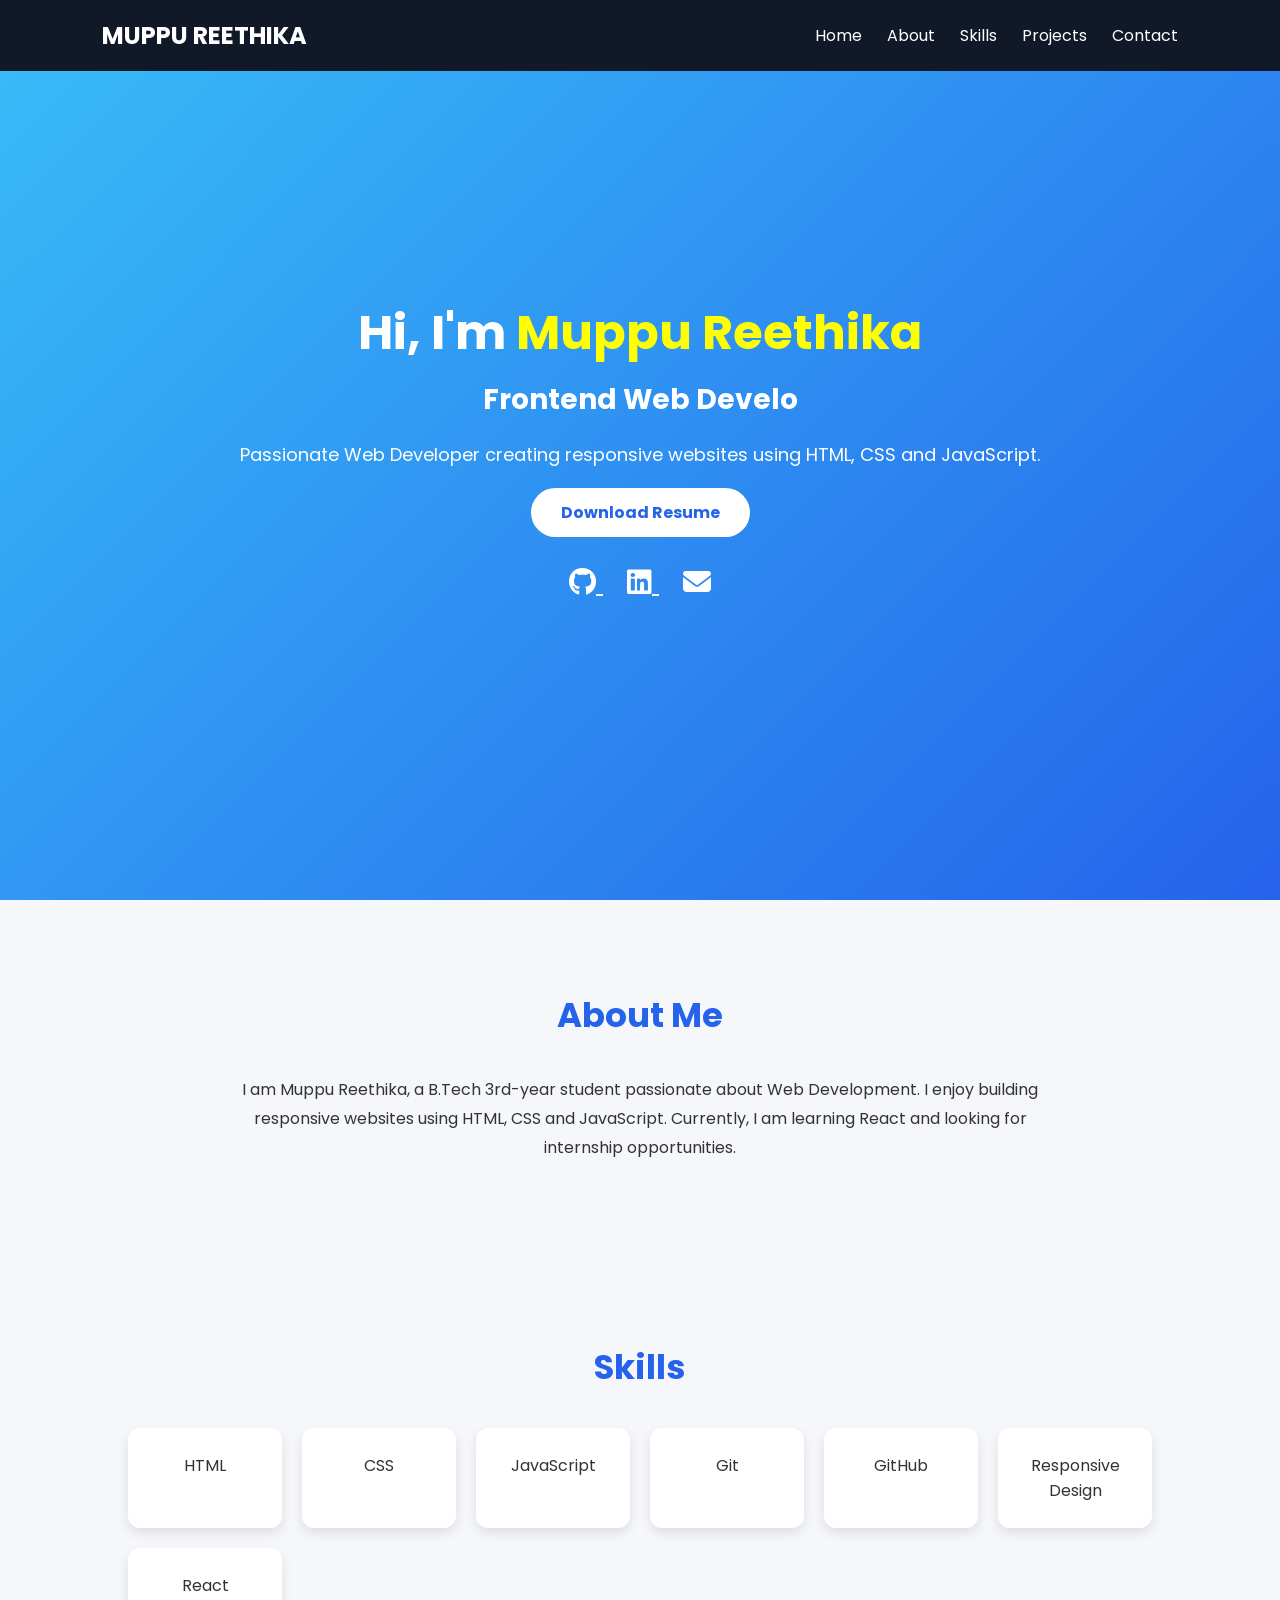
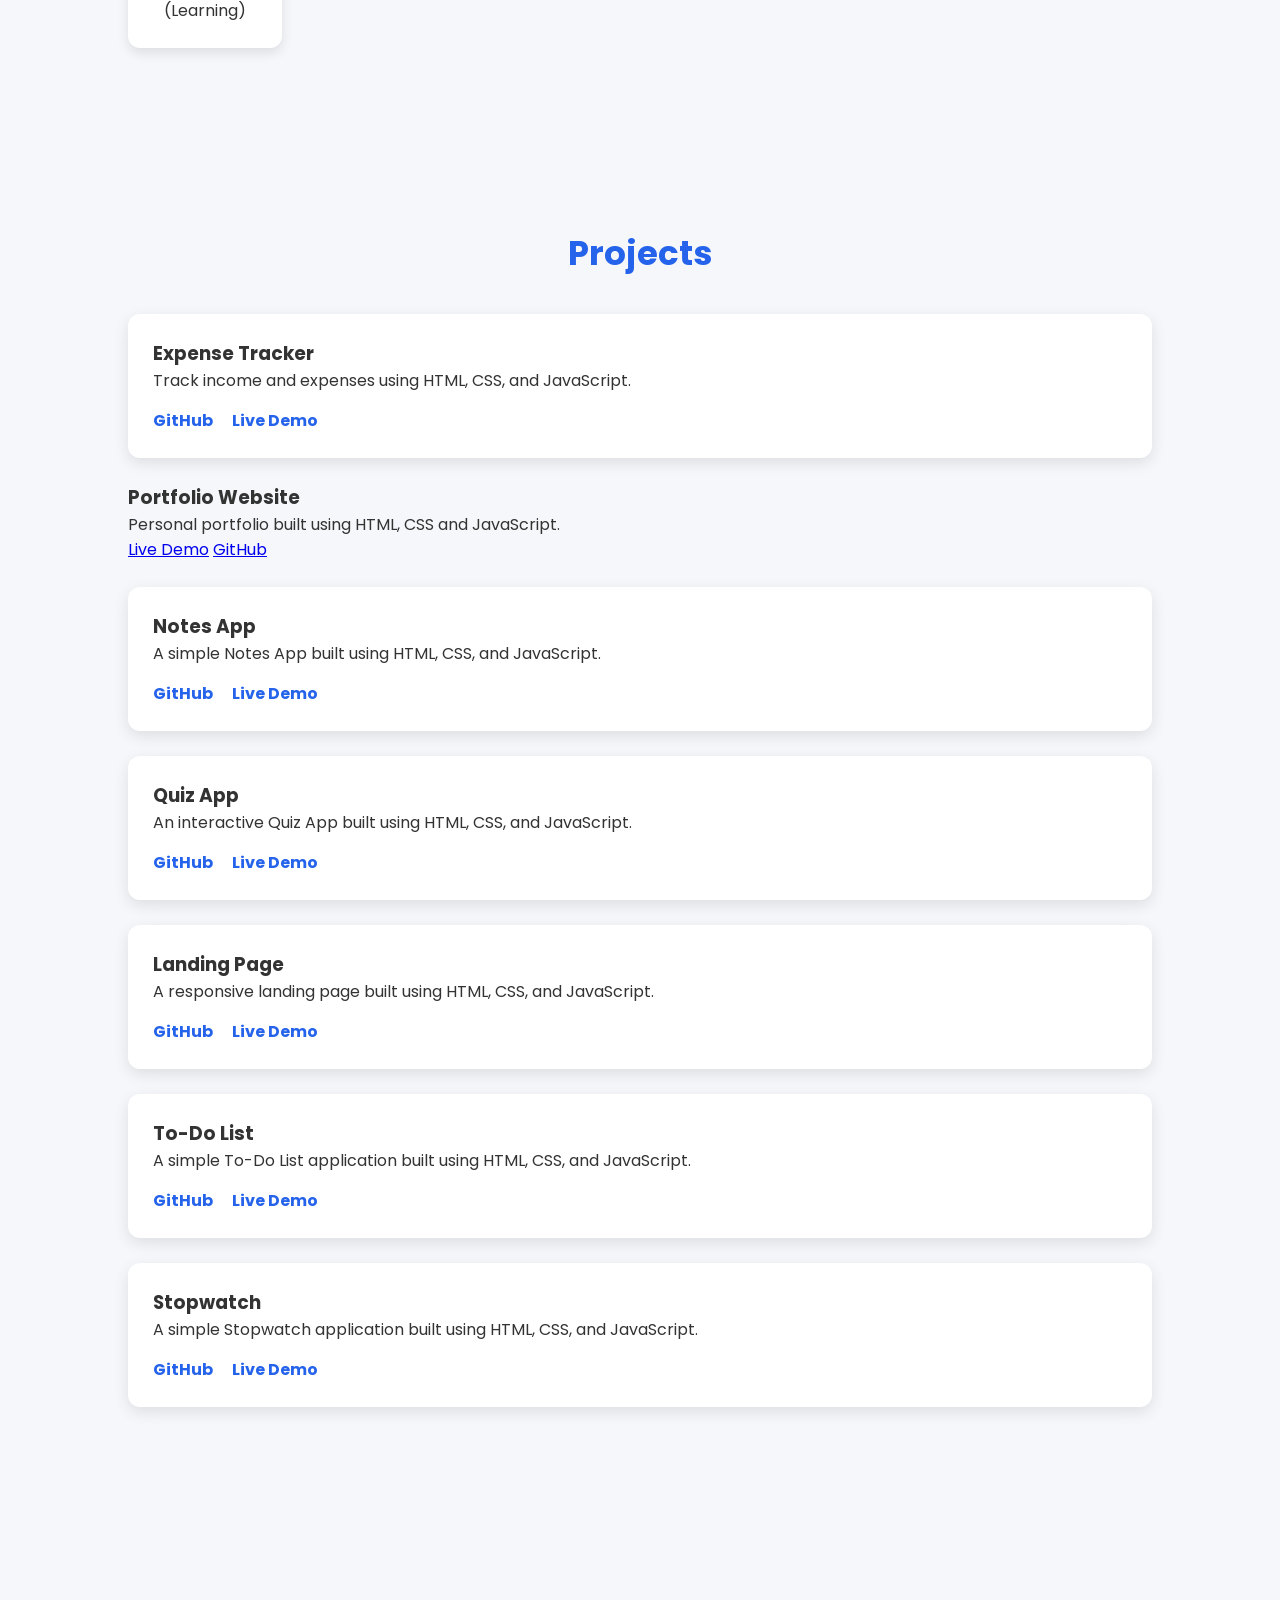
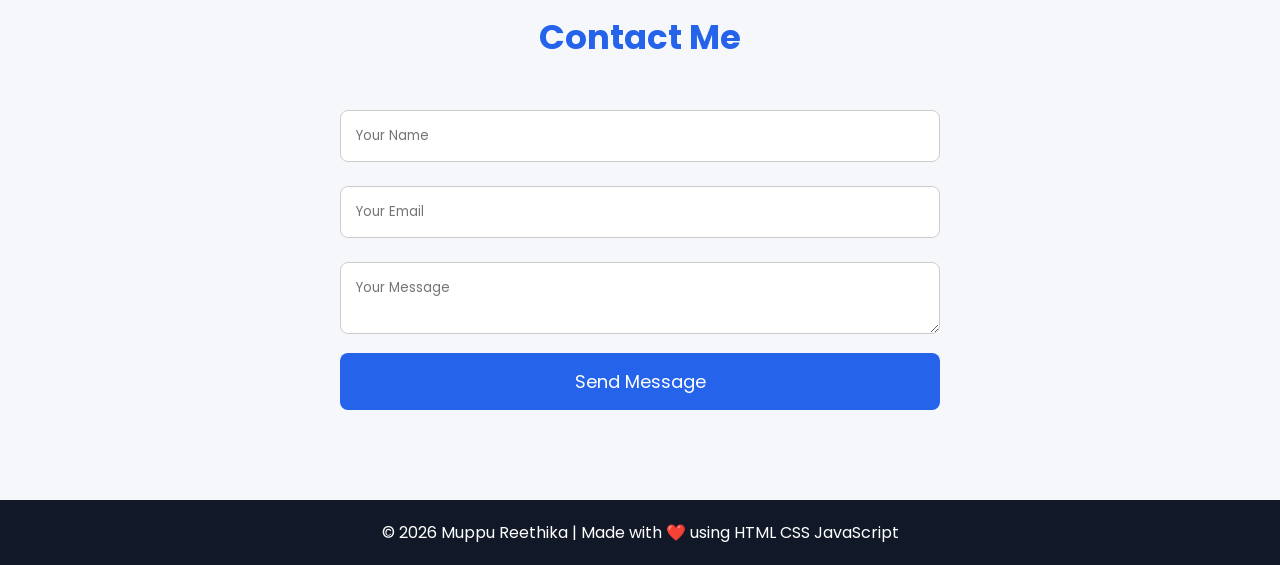
<file: index.html>
<!DOCTYPE html>
<html lang="en">
<head>
    <meta charset="UTF-8">
    <meta name="viewport" content="width=device-width, initial-scale=1.0">
    <title>Muppu Reethika | Portfolio</title>

    <!-- Font Awesome Icons -->
    <link rel="stylesheet" href="https://cdnjs.cloudflare.com/ajax/libs/font-awesome/6.5.2/css/all.min.css">

    <!-- CSS File -->
    <link rel="stylesheet" href="style.css">
</head>
<body>

<!-- Navbar -->
<header>
    <nav>
        <h2>MUPPU REETHIKA</h2>

        <ul>
            <li><a href="#home">Home</a></li>
            <li><a href="#about">About</a></li>
            <li><a href="#skills">Skills</a></li>
            <li><a href="#projects">Projects</a></li>
            <li><a href="#contact">Contact</a></li>
        </ul>
    </nav>
</header>

<!-- Hero Section -->
<section id="home" class="hero">

    <div class="hero-content">

        <h1>Hi, I'm <span>Muppu Reethika</span></h1>

        <h3>Frontend Web Developer</h3>

        <p>
            Passionate Web Developer creating responsive websites using
            HTML, CSS and JavaScript.
        </p>

        <a href="resume.pdf" class="btn" download>Download Resume</a>

        <div class="social-icons">

            <a href="https://github.com/YourGitHubUsername">
                <i class="fab fa-github"></i>
            </a>

            <a href="https://linkedin.com/in/YourLinkedInUsername">
                <i class="fab fa-linkedin"></i>
            </a>

            <a href="mailto:reethikasrilatha@gmail.com">
                <i class="fas fa-envelope"></i>
            </a>

        </div>

    </div>

</section>

<!-- About -->
<section id="about">

    <h2>About Me</h2>

    <p>
        I am Muppu Reethika, a B.Tech 3rd-year student passionate about
        Web Development. I enjoy building responsive websites using
        HTML, CSS and JavaScript. Currently, I am learning React and
        looking for internship opportunities.
    </p>

</section>

<!-- Skills -->
<section id="skills">

    <h2>Skills</h2>

    <div class="skills">

        <div>HTML</div>
        <div>CSS</div>
        <div>JavaScript</div>
        <div>Git</div>
        <div>GitHub</div>
        <div>Responsive Design</div>
        <div>React (Learning)</div>

    </div>

</section>

<!-- Projects -->
<section id="projects">

<h2>Projects</h2>

<div class="project">
    <h3>Expense Tracker</h3>
    <p>Track income and expenses using HTML, CSS, and JavaScript.</p>

    <a href="https://github.com/reethikasrilatha-lab/expense-Tracker" target="_blank">GitHub</a>

    <a href=https://reethikasrilatha-lab.github.io/Expense-Tracker/ target="_blank">Live Demo</a>
</div>
<h3>Portfolio Website</h3>

<p>Personal portfolio built using HTML, CSS and JavaScript.</p>

<a href="#">Live Demo</a>

<a href="#">GitHub</a>

</div>

<div class="project">

    <h3>Notes App</h3>
    <p>A simple Notes App built using HTML, CSS, and JavaScript.</p>

    <a href="https://github.com/reethikasrilatha-lab/notes-App" target="_blank">GitHub</a>

    <a href="https://reethikasrilatha-lab.github.io/Notes-App/" target="_blank">Live Demo</a>
</div>


</div>

<div class="project">

    <h3>Quiz App</h3>
    <p>An interactive Quiz App built using HTML, CSS, and JavaScript.</p>

    <a href="https://github.com/reethikasrilatha-lab/Quiz-App" target="_blank">GitHub</a>

    <a href="https://reethikasrilatha-lab.github.io/Quiz-App/" target="_blank">Live Demo</a>
</div>

<div class="project">

    <h3>Landing Page</h3>
    <p>A responsive landing page built using HTML, CSS, and JavaScript.</p>

    <a href="https://github.com/reethikasrilatha-lab/Landing-Page" target="_blank">GitHub</a>

    <a href="https://reethikasrilatha-lab.github.io/Landing-Page/" target="_blank">Live Demo</a>
</div>

<div class="project">

    <h3>To-Do List</h3>
    <p>A simple To-Do List application built using HTML, CSS, and JavaScript.</p>

    <a href="https://github.com/reethikasrilatha-lab/To-Do-List" target="_blank">GitHub</a>

    <a href="https://reethikasrilatha-lab.github.io/To-Do-List/" target="_blank">Live Demo</a>
</div>

<div class="project">

    <h3>Stopwatch</h3>
    <p>A simple Stopwatch application built using HTML, CSS, and JavaScript.</p>

    <a href="https://github.com/reethikasrilatha-lab/stop-Watch" target="_blank">GitHub</a>

    <a href="https://reethikasrilatha-lab.github.io/stop-Watch/" target="_blank">Live Demo</a>
</div>


</section>

<!-- Contact -->
<section id="contact">

<h2>Contact Me</h2>

<form>

<input type="text" placeholder="Your Name" required>

<input type="email" placeholder="Your Email" required>

<textarea placeholder="Your Message"></textarea>

<button type="submit">Send Message</button>

</form>

</section>

<!-- Footer -->
<footer>

<p>© 2026 Muppu Reethika | Made with ❤️ using HTML CSS JavaScript</p>

</footer>

<!-- JavaScript -->
<script src="script.js"></script>

</body>
</html>
</file>
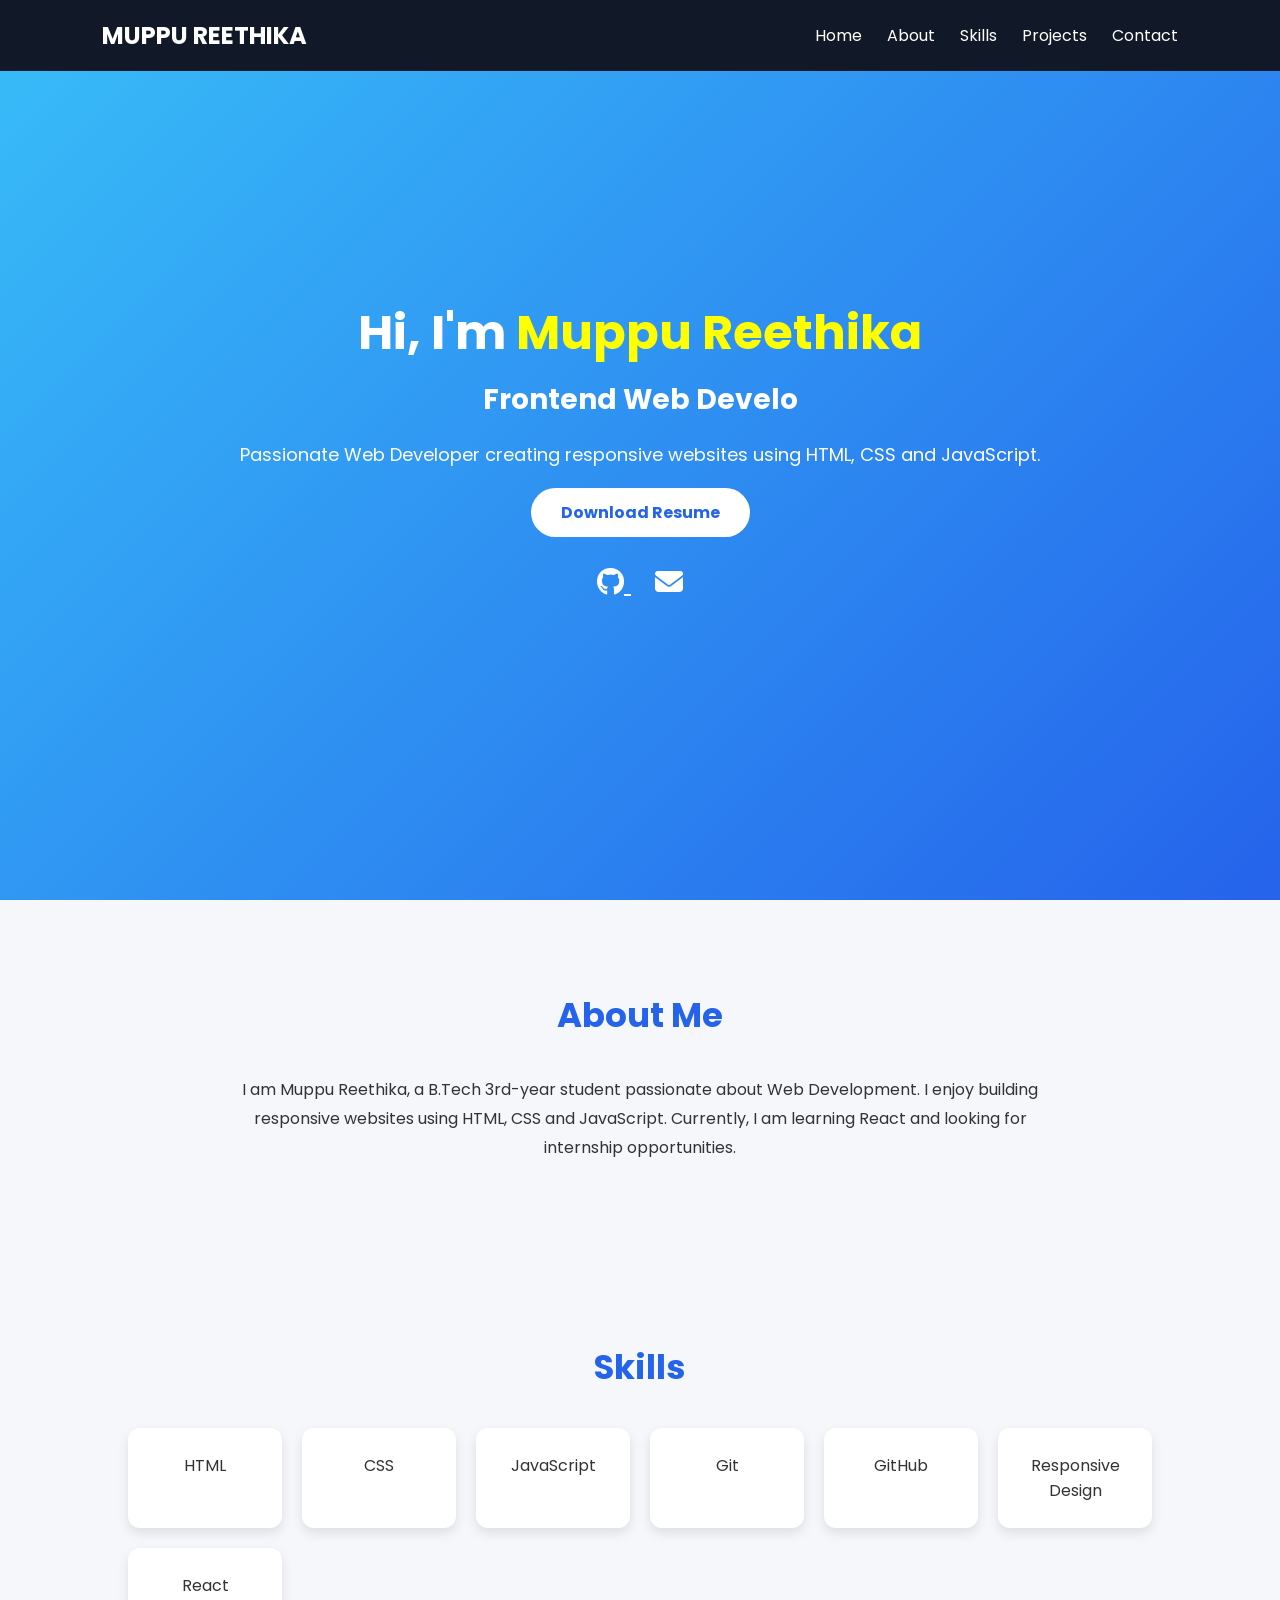
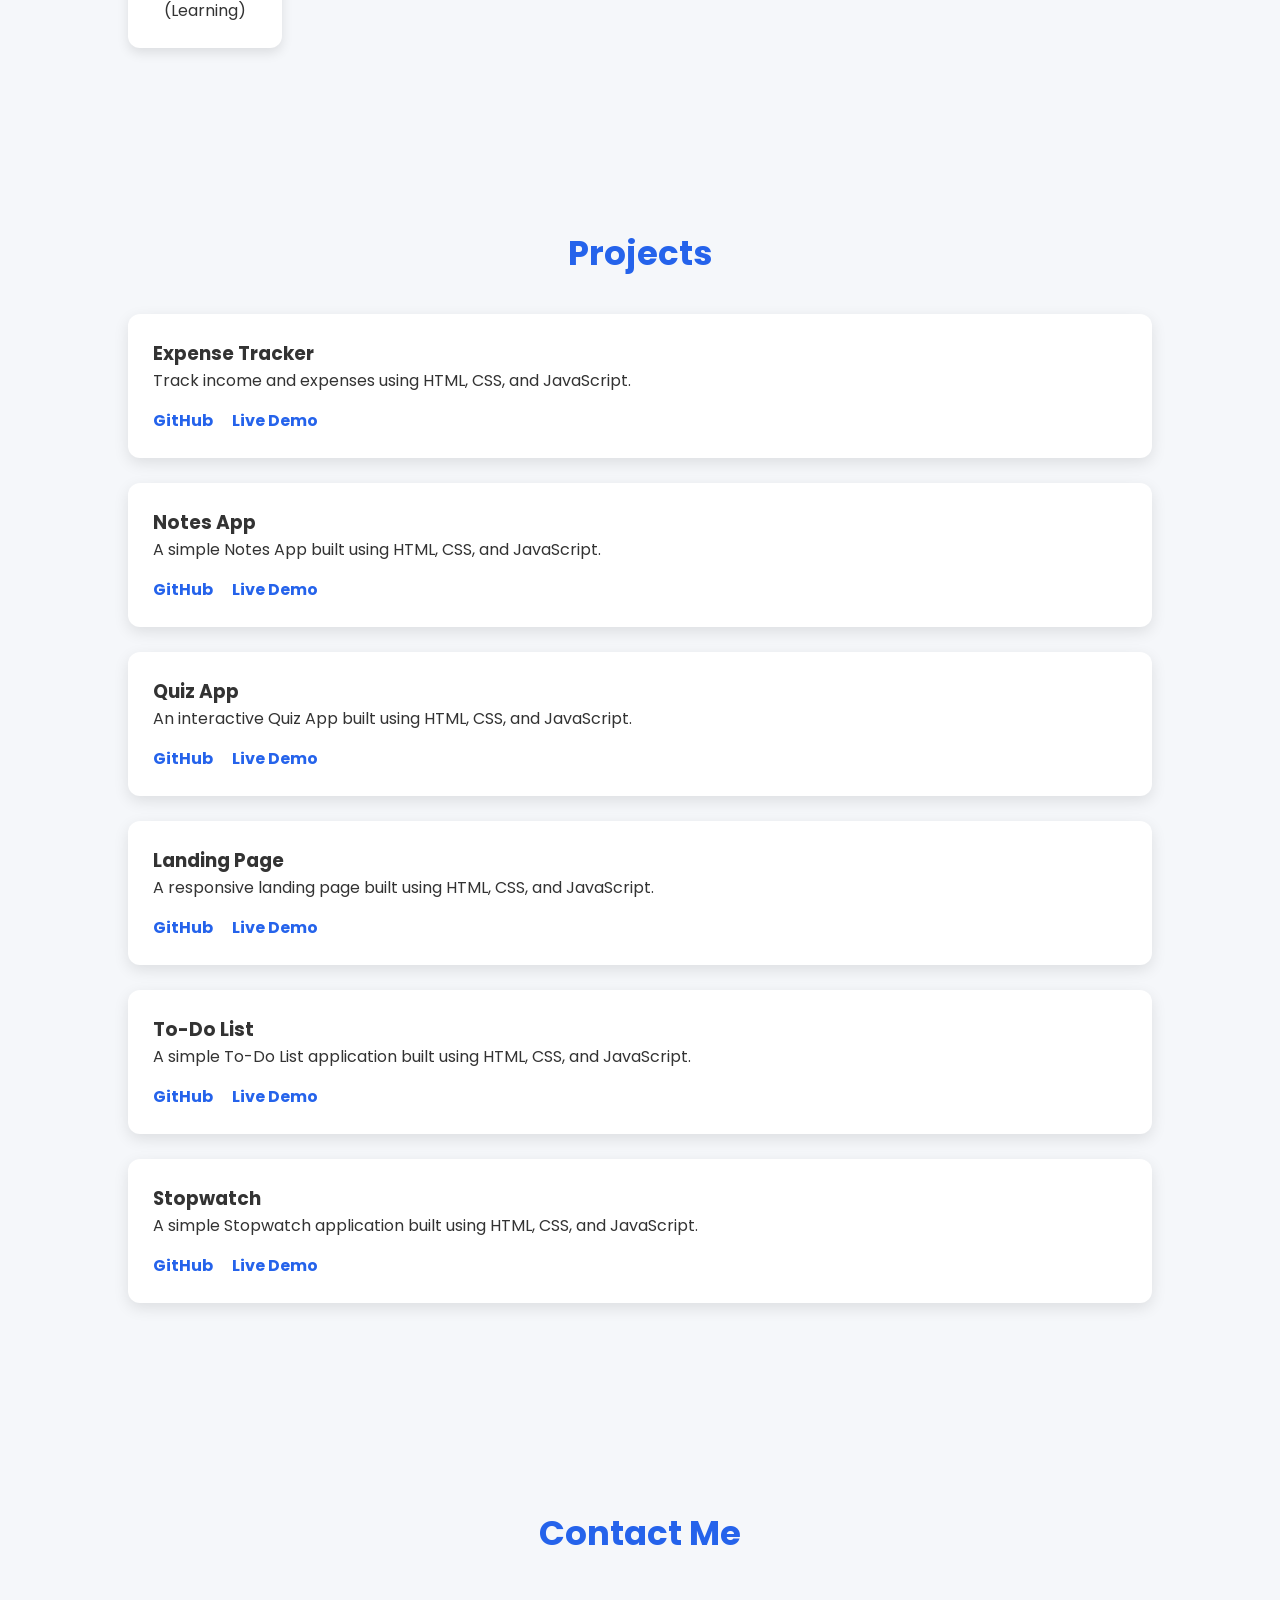
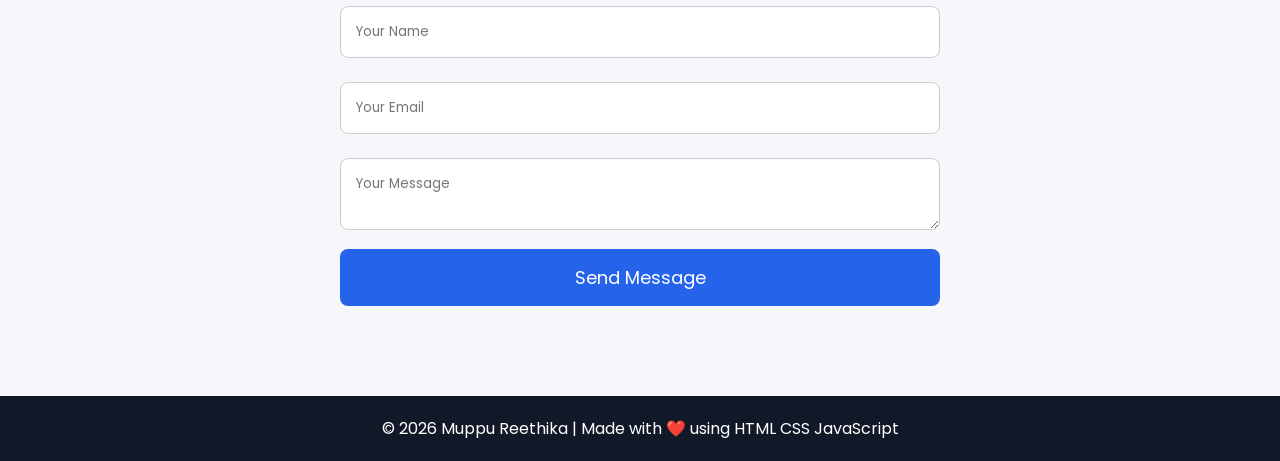
<file: Downloads/Portfolio website/index.html>
<!DOCTYPE html>
<html lang="en">
<head>
    <meta charset="UTF-8">
    <meta name="viewport" content="width=device-width, initial-scale=1.0">
    <title>Muppu Reethika | Portfolio</title>

    <!-- Font Awesome Icons -->
    <link rel="stylesheet" href="https://cdnjs.cloudflare.com/ajax/libs/font-awesome/6.5.2/css/all.min.css">

    <!-- CSS File -->
    <link rel="stylesheet" href="style.css">
</head>
<body>

<!-- Navbar -->
<header>
    <nav>
        <h2>MUPPU REETHIKA</h2>

        <ul>
            <li><a href="#home">Home</a></li>
            <li><a href="#about">About</a></li>
            <li><a href="#skills">Skills</a></li>
            <li><a href="#projects">Projects</a></li>
            <li><a href="#contact">Contact</a></li>
        </ul>
    </nav>
</header>

<!-- Hero Section -->
<section id="home" class="hero">

    <div class="hero-content">

        <h1>Hi, I'm <span>Muppu Reethika</span></h1>

        <h3>Frontend Web Developer</h3>

        <p>
            Passionate Web Developer creating responsive websites using
            HTML, CSS and JavaScript.
        </p>

        <a href="Resume.pdf" class="btn" download>Download Resume</a>

        <div class="social-icons">

            <a href="https://github.com/YourGitHubUsername">
                <i class="fab fa-github"></i>
            </a>

            </a>

            <a href="mailto:reethikasrilatha@gmail.com">
                <i class="fas fa-envelope"></i>
            </a>

        </div>

    </div>

</section>

<!-- About -->
<section id="about">

    <h2>About Me</h2>

    <p>
        I am Muppu Reethika, a B.Tech 3rd-year student passionate about
        Web Development. I enjoy building responsive websites using
        HTML, CSS and JavaScript. Currently, I am learning React and
        looking for internship opportunities.
    </p>

</section>

<!-- Skills -->
<section id="skills">

    <h2>Skills</h2>

    <div class="skills">

        <div>HTML</div>
        <div>CSS</div>
        <div>JavaScript</div>
        <div>Git</div>
        <div>GitHub</div>
        <div>Responsive Design</div>
        <div>React (Learning)</div>

    </div>

</section>

<!-- Projects -->
<section id="projects">

<h2>Projects</h2>

<div class="project">
    <h3>Expense Tracker</h3>
    <p>Track income and expenses using HTML, CSS, and JavaScript.</p>

    <a href="https://github.com/reethikasrilatha-lab/expense-Tracker" target="_blank">GitHub</a>

    <a href=https://reethikasrilatha-lab.github.io/Expense-Tracker/ target="_blank">Live Demo</a>
</div>

</div>

<div class="project">

    <h3>Notes App</h3>
    <p>A simple Notes App built using HTML, CSS, and JavaScript.</p>

    <a href="https://github.com/reethikasrilatha-lab/notes-App" target="_blank">GitHub</a>

    <a href="https://reethikasrilatha-lab.github.io/Notes-App/" target="_blank">Live Demo</a>
</div>


</div>

<div class="project">

    <h3>Quiz App</h3>
    <p>An interactive Quiz App built using HTML, CSS, and JavaScript.</p>

    <a href="https://github.com/reethikasrilatha-lab/Quiz-App" target="_blank">GitHub</a>

    <a href="https://reethikasrilatha-lab.github.io/Quiz-App/" target="_blank">Live Demo</a>
</div>

<div class="project">

    <h3>Landing Page</h3>
    <p>A responsive landing page built using HTML, CSS, and JavaScript.</p>

    <a href="https://github.com/reethikasrilatha-lab/Landing-Page" target="_blank">GitHub</a>

    <a href="https://reethikasrilatha-lab.github.io/Landing-Page/" target="_blank">Live Demo</a>
</div>

<div class="project">

    <h3>To-Do List</h3>
    <p>A simple To-Do List application built using HTML, CSS, and JavaScript.</p>

    <a href="https://github.com/reethikasrilatha-lab/To-Do-List" target="_blank">GitHub</a>

    <a href="https://reethikasrilatha-lab.github.io/To-Do-List/" target="_blank">Live Demo</a>
</div>

<div class="project">

    <h3>Stopwatch</h3>
    <p>A simple Stopwatch application built using HTML, CSS, and JavaScript.</p>

    <a href="https://github.com/reethikasrilatha-lab/stop-Watch" target="_blank">GitHub</a>

    <a href="https://reethikasrilatha-lab.github.io/stop-Watch/" target="_blank">Live Demo</a>
</div>


</section>

<!-- Contact -->
<section id="contact">

<h2>Contact Me</h2>

<form id="contactForm">
  <input type="text" name="name" placeholder="Your Name" required>
  <input type="email" name="email" placeholder="Your Email" required>
  <textarea name="message" placeholder="Your Message" required></textarea>
  <button type="submit">Send Message</button>
  <p id="formStatus"></p>

</form>
</section>

<!-- Footer -->
<footer>

<p>© 2026 Muppu Reethika | Made with ❤️ using HTML CSS JavaScript</p>

</footer>

<!-- JavaScript -->
<script src="script.js"></script>

</body>
</html>
</file>
<file: style.css>
/* Google Font */
@import url('https://fonts.googleapis.com/css2?family=Poppins:wght@300;400;500;600;700&display=swap');

/* Reset */
*{
    margin:0;
    padding:0;
    box-sizing:border-box;
    font-family:'Poppins',sans-serif;
}

html{
    scroll-behavior:smooth;
}

body{
    background:#f5f7fa;
    color:#333;
}

/* Navbar */

header{
    position:fixed;
    width:100%;
    top:0;
    background:#111827;
    padding:18px 8%;
    z-index:1000;
}

nav{
    display:flex;
    justify-content:space-between;
    align-items:center;
}

nav h2{
    color:white;
}

nav ul{
    display:flex;
    list-style:none;
}

nav ul li{
    margin-left:25px;
}

nav ul li a{
    color:white;
    text-decoration:none;
    transition:.3s;
}

nav ul li a:hover{
    color:#38bdf8;
}

/* Hero */

.hero{
    height:100vh;
    display:flex;
    justify-content:center;
    align-items:center;
    text-align:center;
    background:linear-gradient(135deg,#38bdf8,#2563eb);
    color:white;
}

.hero h1{
    font-size:48px;
}

.hero span{
    color:yellow;
}

.hero h3{
    margin-top:10px;
    font-size:28px;
}

.hero p{
    margin:20px 0;
    font-size:18px;
}

/* Button */

.btn{
    display:inline-block;
    padding:12px 30px;
    background:white;
    color:#2563eb;
    border-radius:30px;
    text-decoration:none;
    font-weight:bold;
    transition:.3s;
}

.btn:hover{
    transform:scale(1.08);
    background:#111827;
    color:white;
}

/* Social Icons */

.social-icons{
    margin-top:25px;
}

.social-icons a{
    color:white;
    font-size:28px;
    margin:0 12px;
    transition:.3s;
}

.social-icons a:hover{
    color:yellow;
    transform:translateY(-5px);
}

/* Sections */

section{
    padding:90px 10%;
}

section h2{
    text-align:center;
    margin-bottom:35px;
    color:#2563eb;
    font-size:34px;
}

/* About */

#about p{
    max-width:800px;
    margin:auto;
    text-align:center;
    line-height:1.8;
}

/* Skills */

.skills{
    display:grid;
    grid-template-columns:repeat(auto-fit,minmax(150px,1fr));
    gap:20px;
}

.skills div{
    background:white;
    padding:25px;
    border-radius:12px;
    text-align:center;
    box-shadow:0 5px 12px rgba(0,0,0,.1);
    transition:.3s;
}

.skills div:hover{
    transform:translateY(-8px);
}

/* Projects */

.project{
    background:white;
    margin:25px 0;
    padding:25px;
    border-radius:12px;
    box-shadow:0 5px 15px rgba(0,0,0,.1);
    transition:.3s;
}

.project:hover{
    transform:translateY(-10px);
}

.project a{
    display:inline-block;
    margin-top:15px;
    margin-right:15px;
    text-decoration:none;
    color:#2563eb;
    font-weight:bold;
}

/* Contact */

form{
    max-width:600px;
    margin:auto;
}

input,
textarea{
    width:100%;
    padding:15px;
    margin:12px 0;
    border:1px solid #ccc;
    border-radius:8px;
}

button{
    width:100%;
    padding:15px;
    border:none;
    background:#2563eb;
    color:white;
    font-size:18px;
    border-radius:8px;
    cursor:pointer;
    transition:.3s;
}

button:hover{
    background:#1d4ed8;
}

/* Footer */

footer{
    background:#111827;
    color:white;
    text-align:center;
    padding:20px;
}

/* Responsive */

@media(max-width:768px){

nav{
    flex-direction:column;
}

nav ul{
    margin-top:15px;
    flex-wrap:wrap;
    justify-content:center;
}

.hero h1{
    font-size:34px;
}

.hero h3{
    font-size:22px;
}

}
</file>
<file: Downloads/Portfolio website/style.css>
/* Google Font */
@import url('https://fonts.googleapis.com/css2?family=Poppins:wght@300;400;500;600;700&display=swap');

/* Reset */
*{
    margin:0;
    padding:0;
    box-sizing:border-box;
    font-family:'Poppins',sans-serif;
}

html{
    scroll-behavior:smooth;
}

body{
    background:#f5f7fa;
    color:#333;
}

/* Navbar */

header{
    position:fixed;
    width:100%;
    top:0;
    background:#111827;
    padding:18px 8%;
    z-index:1000;
}

nav{
    display:flex;
    justify-content:space-between;
    align-items:center;
}

nav h2{
    color:white;
}

nav ul{
    display:flex;
    list-style:none;
}

nav ul li{
    margin-left:25px;
}

nav ul li a{
    color:white;
    text-decoration:none;
    transition:.3s;
}

nav ul li a:hover{
    color:#38bdf8;
}

/* Hero */

.hero{
    height:100vh;
    display:flex;
    justify-content:center;
    align-items:center;
    text-align:center;
    background:linear-gradient(135deg,#38bdf8,#2563eb);
    color:white;
}

.hero h1{
    font-size:48px;
}

.hero span{
    color:yellow;
}

.hero h3{
    margin-top:10px;
    font-size:28px;
}

.hero p{
    margin:20px 0;
    font-size:18px;
}

/* Button */

.btn{
    display:inline-block;
    padding:12px 30px;
    background:white;
    color:#2563eb;
    border-radius:30px;
    text-decoration:none;
    font-weight:bold;
    transition:.3s;
}

.btn:hover{
    transform:scale(1.08);
    background:#111827;
    color:white;
}

/* Social Icons */

.social-icons{
    margin-top:25px;
}

.social-icons a{
    color:white;
    font-size:28px;
    margin:0 12px;
    transition:.3s;
}

.social-icons a:hover{
    color:yellow;
    transform:translateY(-5px);
}

/* Sections */

section{
    padding:90px 10%;
}

section h2{
    text-align:center;
    margin-bottom:35px;
    color:#2563eb;
    font-size:34px;
}

/* About */

#about p{
    max-width:800px;
    margin:auto;
    text-align:center;
    line-height:1.8;
}

/* Skills */

.skills{
    display:grid;
    grid-template-columns:repeat(auto-fit,minmax(150px,1fr));
    gap:20px;
}

.skills div{
    background:white;
    padding:25px;
    border-radius:12px;
    text-align:center;
    box-shadow:0 5px 12px rgba(0,0,0,.1);
    transition:.3s;
}

.skills div:hover{
    transform:translateY(-8px);
}

/* Projects */

.project{
    background:white;
    margin:25px 0;
    padding:25px;
    border-radius:12px;
    box-shadow:0 5px 15px rgba(0,0,0,.1);
    transition:.3s;
}

.project:hover{
    transform:translateY(-10px);
}

.project a{
    display:inline-block;
    margin-top:15px;
    margin-right:15px;
    text-decoration:none;
    color:#2563eb;
    font-weight:bold;
}

/* Contact */

form{
    max-width:600px;
    margin:auto;
}

input,
textarea{
    width:100%;
    padding:15px;
    margin:12px 0;
    border:1px solid #ccc;
    border-radius:8px;
}

button{
    width:100%;
    padding:15px;
    border:none;
    background:#2563eb;
    color:white;
    font-size:18px;
    border-radius:8px;
    cursor:pointer;
    transition:.3s;
}

button:hover{
    background:#1d4ed8;
}

/* Footer */

footer{
    background:#111827;
    color:white;
    text-align:center;
    padding:20px;
}

/* Responsive */

@media(max-width:768px){

nav{
    flex-direction:column;
}

nav ul{
    margin-top:15px;
    flex-wrap:wrap;
    justify-content:center;
}

.hero h1{
    font-size:34px;
}

.hero h3{
    font-size:22px;
}

}
</file>
